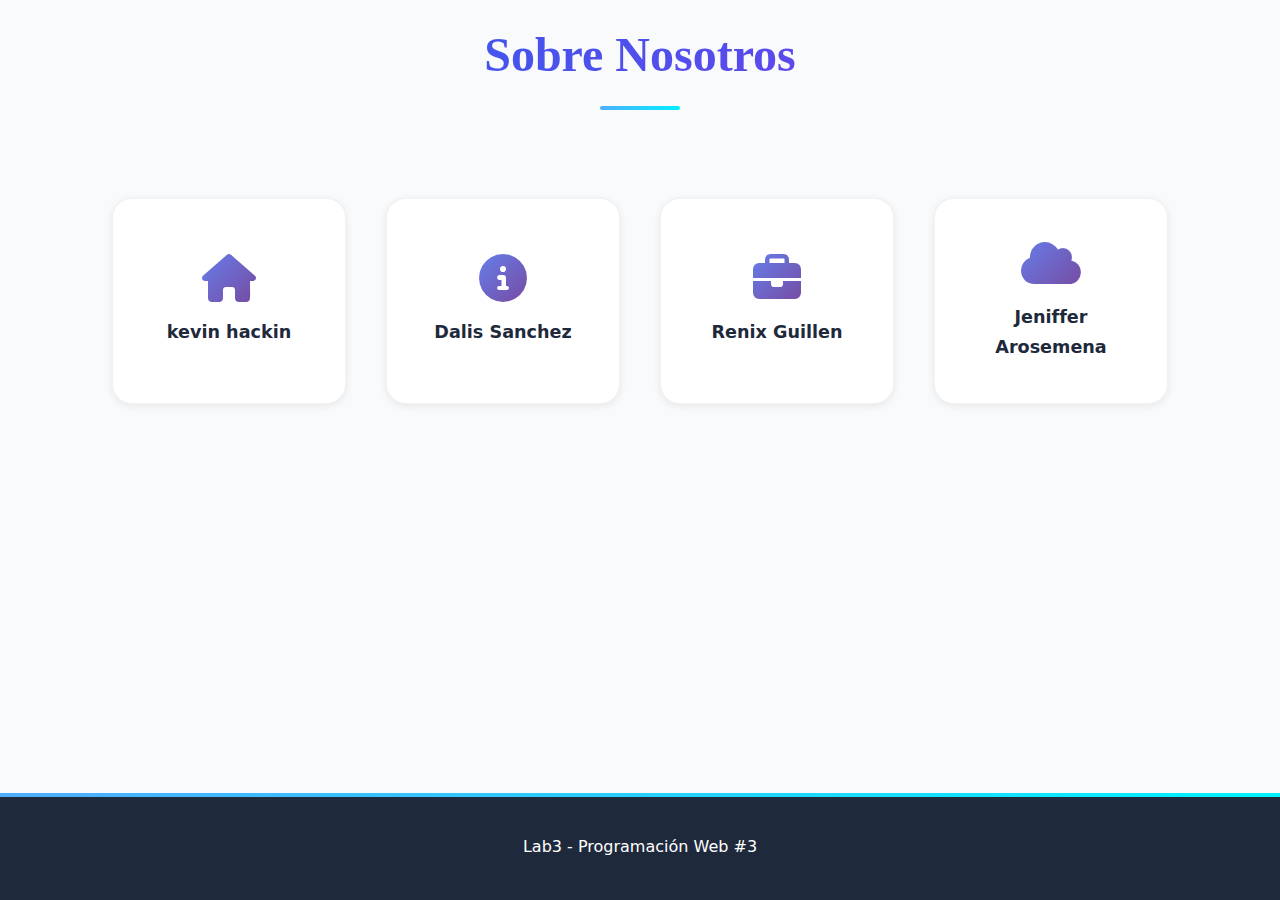
<file: nosotros.html>
<!DOCTYPE html>
<html lang="es">
<head>
    <meta charset="UTF-8">
    <meta name="viewport" content="width=device-width, initial-scale=1.0">
    <title>Viajes Virtuales</title>
    <link href="styles.css" rel="stylesheet">
    <link rel="stylesheet" href="https://cdnjs.cloudflare.com/ajax/libs/font-awesome/6.4.0/css/all.min.css">
</head>
<body>
    <div class="container">
        <h1>Sobre Nosotros</h1>
        
        <div class="buttons-container">
            <a href="pais1.html" class="btn">
                <i class="fas fa-home"></i>
                <span>kevin hackin</span>
            </a>
            
            <a href="pais2.html" class="btn">
                <i class="fas fa-info-circle"></i>
                <span>Dalis Sanchez</span>
            </a>
            
            <a href="pais3.html" class="btn">
                <i class="fas fa-briefcase"></i>
                <span>Renix Guillen</span>
            </a>
            
            <a href="pais4.html" class="btn">
              <i class="fa-solid fa-cloud"></i>
                <span>Jeniffer Arosemena</span>
            </a>
        </div>
    </div>
    
    <footer>
        <p>Lab3 - Programación Web #3</p>
    </footer>
</body>
</html>
</file>
<file: styles.css>
/* ===== VARIABLES Y ESTILOS GENERALES MODERNOS ===== */
:root {
  /* Paleta de colores moderna */
  --primary-color: #2563eb;
  --secondary-color: #7c3aed;
  --accent-color: #f59e0b;
  --success-color: #10b981;
  --light-color: #f8fafc;
  --dark-color: #1e293b;
  --text-color: #334155;
  --text-light: #64748b;
  --gradient-primary: linear-gradient(135deg, #667eea 0%, #764ba2 100%);
  --gradient-secondary: linear-gradient(135deg, #f093fb 0%, #f5576c 100%);
  --gradient-accent: linear-gradient(135deg, #4facfe 0%, #00f2fe 100%);
  
  /* Tipografía moderna */
  --font-primary: 'Inter', 'Segoe UI', system-ui, sans-serif;
  --font-heading: 'Poppins', 'Georgia', serif;
  
  /* Espaciado moderno */
  --spacing-xs: 0.5rem;
  --spacing-sm: 1rem;
  --spacing-md: 1.5rem;
  --spacing-lg: 2.5rem;
  --spacing-xl: 4rem;
  
  /* Bordes y sombras */
  --border-radius: 12px;
  --border-radius-lg: 20px;
  --shadow-sm: 0 2px 8px rgba(0,0,0,0.08);
  --shadow-md: 0 8px 25px rgba(0,0,0,0.12);
  --shadow-lg: 0 15px 40px rgba(0,0,0,0.15);
  
  /* Animaciones */
  --transition-fast: 0.2s ease;
  --transition-normal: 0.3s cubic-bezier(0.4, 0, 0.2, 1);
  --transition-slow: 0.5s cubic-bezier(0.4, 0, 0.2, 1);
}

* {
  margin: 0;
  padding: 0;
  box-sizing: border-box;
}

html {
  font-size: 16px;
  scroll-behavior: smooth;
}

body {
  font-family: var(--font-primary);
  color: var(--text-color);
  line-height: 1.7;
  background: var(--light-color);
  min-height: 100vh;
  display: flex;
  flex-direction: column;
  overflow-x: hidden;
}

.container {
  width: 90%;
  max-width: 1280px;
  margin: 0 auto;
  padding: var(--spacing-md);
  flex: 1;
}

/* ===== ENCABEZADOS MODERNOS ===== */
h1, h2, h3, h4, h5, h6 {
  font-family: var(--font-heading);
  margin-bottom: var(--spacing-sm);
  color: var(--dark-color);
  font-weight: 700;
  line-height: 1.3;
}

h1 {
  font-size: 3rem;
  text-align: center;
  margin-bottom: var(--spacing-sm);
  position: relative;
  padding-bottom: var(--spacing-md);
  background: linear-gradient(135deg, var(--primary-color), var(--secondary-color));
  -webkit-background-clip: text;
  -webkit-text-fill-color: transparent;
  background-clip: text;
}

h1::after {
  content: '';
  position: absolute;
  bottom: 0;
  left: 50%;
  transform: translateX(-50%);
  width: 80px;
  height: 4px;
  background: var(--gradient-accent);
  border-radius: 2px;
}

h2 {
  font-size: 2.25rem;
  margin-top: var(--spacing-xl);
  position: relative;
  padding-left: var(--spacing-md);
}

h2::before {
  content: '';
  position: absolute;
  left: 0;
  top: 0;
  height: 100%;
  width: 5px;
  background: var(--gradient-primary);
  border-radius: 10px;
}

h3 {
  font-size: 1.75rem;
  color: var(--dark-color);
  margin-top: var(--spacing-lg);
}

/* ===== NAVEGACIÓN MODERNA ===== */
.nav-link {
  display: inline-flex;
  align-items: center;
  background: var(--gradient-primary);
  color: white;
  padding: var(--spacing-sm) var(--spacing-lg);
  border-radius: 50px;
  text-decoration: none;
  font-weight: 600;
  transition: all var(--transition-normal);
  margin: var(--spacing-lg) 0;
  box-shadow: var(--shadow-md);
  position: relative;
  overflow: hidden;
}

.nav-link::before {
  content: '';
  position: absolute;
  top: 0;
  left: -100%;
  width: 100%;
  height: 100%;
  background: linear-gradient(90deg, transparent, rgba(255,255,255,0.2), transparent);
  transition: left var(--transition-slow);
}

.nav-link:hover {
  transform: translateY(-3px);
  box-shadow: var(--shadow-lg);
}

.nav-link:hover::before {
  left: 100%;
}

.nav-link:active {
  transform: translateY(-1px);
}

.nav-link:visited {
  color: white;
}

/* ===== BOTONES MODERNOS ===== */
.buttons-container {
  display: grid;
  grid-template-columns: repeat(auto-fit, minmax(160px, 1fr));
  gap: var(--spacing-lg);
  margin: var(--spacing-xl) 0;
  padding: var(--spacing-md);
}

.btn {
  display: flex;
  flex-direction: column;
  align-items: center;
  justify-content: center;
  background: white;
  color: var(--dark-color);
  text-decoration: none;
  padding: var(--spacing-lg);
  border-radius: var(--border-radius-lg);
  transition: all var(--transition-normal);
  box-shadow: var(--shadow-sm);
  border: 1px solid rgba(0,0,0,0.05);
  position: relative;
  overflow: hidden;
  min-height: 180px;
}

.btn::before {
  content: '';
  position: absolute;
  top: 0;
  left: 0;
  right: 0;
  height: 4px;
  background: var(--gradient-primary);
  transform: scaleX(0);
  transition: transform var(--transition-normal);
}

.btn:hover {
  transform: translateY(-8px);
  box-shadow: var(--shadow-lg);
}

.btn:hover::before {
  transform: scaleX(1);
}

.btn:active {
  transform: translateY(-4px);
}

.btn i {
  font-size: 3rem;
  margin-bottom: var(--spacing-sm);
  background: var(--gradient-primary);
  -webkit-background-clip: text;
  -webkit-text-fill-color: transparent;
  background-clip: text;
  transition: transform var(--transition-normal);
}

.btn:hover i {
  transform: scale(1.1) rotate(5deg);
}

.btn span {
  font-weight: 700;
  font-size: 1.1rem;
  text-align: center;
}

/* ===== HEADER MODERNO ===== */
.header {
  text-align: center;
  margin-bottom: var(--spacing-xl);
  padding: var(--spacing-xl);
  background: white;
  border-radius: var(--border-radius-lg);
  box-shadow: var(--shadow-md);
  position: relative;
  overflow: hidden;
}

.header::before {
  content: '';
  position: absolute;
  top: 0;
  left: 0;
  right: 0;
  height: 6px;
  background: var(--gradient-primary);
}

.subtitle {
  font-size: 1.4rem;
  color: var(--primary-color);
  margin-bottom: var(--spacing-md);
  font-weight: 600;
  letter-spacing: -0.5px;
}

/* ===== CONTENIDO PRINCIPAL MODERNO ===== */
.content {
  background: white;
  padding: var(--spacing-xl);
  border-radius: var(--border-radius-lg);
  box-shadow: var(--shadow-md);
  margin-bottom: var(--spacing-xl);
  position: relative;
}

.content::before {
  content: '';
  position: absolute;
  top: 0;
  left: 0;
  width: 100%;
  height: 4px;
  background: var(--gradient-accent);
  border-radius: var(--border-radius-lg) var(--border-radius-lg) 0 0;
}

.content p {
  margin-bottom: var(--spacing-md);
  text-align: justify;
  font-size: 1.1rem;
}

/* ===== LISTAS MODERNAS ===== */
.prices-list, .places-list {
  margin: var(--spacing-xl) 0;
  padding: var(--spacing-lg);
  background: linear-gradient(135deg, #f8fafc 0%, #f1f5f9 100%);
  border-radius: var(--border-radius-lg);
  border-left: 6px solid var(--primary-color);
  box-shadow: var(--shadow-sm);
}

.prices-list h3, .places-list h3 {
  color: var(--dark-color);
  margin-bottom: var(--spacing-lg);
  display: flex;
  align-items: center;
  gap: var(--spacing-sm);
  font-size: 1.5rem;
}

.prices-list h3::before, .places-list h3::before {
  content: '';
  display: block;
  width: 8px;
  height: 30px;
  background: var(--gradient-accent);
  border-radius: 4px;
}

.prices-list ul, .places-list ul {
  list-style-type: none;
  display: grid;
  gap: var(--spacing-sm);
}

.prices-list li, .places-list li {
  padding: var(--spacing-sm);
  display: flex;
  align-items: flex-start;
  background: white;
  border-radius: var(--border-radius);
  transition: transform var(--transition-fast);
  border: 1px solid rgba(0,0,0,0.05);
}

.prices-list li:hover, .places-list li:hover {
  transform: translateX(8px);
}

.prices-list li i, .places-list li i {
  color: var(--primary-color);
  margin-right: var(--spacing-sm);
  min-width: 24px;
  font-size: 1.2rem;
}

/* ===== IMÁGENES MODERNAS ===== */
.image-container {
  margin: var(--spacing-xl) 0;
  text-align: center;
  position: relative;
}

.image-container::before {
  content: '';
  position: absolute;
  top: -10px;
  left: -10px;
  right: -10px;
  bottom: -10px;
  background: var(--gradient-primary);
  border-radius: var(--border-radius-lg);
  z-index: -1;
  opacity: 0.1;
}

.image-container img {
  max-width: 100%;
  height: auto;
  border-radius: var(--border-radius);
  box-shadow: var(--shadow-lg);
  transition: all var(--transition-normal);
  filter: brightness(0.95) contrast(1.05);
}

.image-container img:hover {
  transform: scale(1.02);
  filter: brightness(1) contrast(1.1);
  box-shadow: 0 20px 40px rgba(0,0,0,0.2);
}

/* ===== VIDEO MODERNO ===== */
.video-container {
  margin: var(--spacing-xl) 0;
  text-align: center;
  position: relative;
}

.video-container::before {
  content: '';
  position: absolute;
  top: -15px;
  left: -15px;
  right: -15px;
  bottom: -15px;
  background: var(--gradient-secondary);
  border-radius: var(--border-radius-lg);
  z-index: -1;
  opacity: 0.1;
}

.video-responsive {
  position: relative;
  padding-bottom: 56.25%;
  height: 0;
  overflow: hidden;
  border-radius: var(--border-radius-lg);
  box-shadow: var(--shadow-lg);
  background: var(--dark-color);
}

.video-responsive iframe {
  position: absolute;
  top: 0;
  left: 0;
  width: 100%;
  height: 100%;
  border: none;
  border-radius: var(--border-radius-lg);
}

/* ===== BOTÓN VOLVER MODERNO ===== */
.btn-back {
  display: inline-flex;
  align-items: center;
  gap: var(--spacing-sm);
  background: var(--gradient-primary);
  color: white;
  padding: var(--spacing-md) var(--spacing-lg);
  border-radius: 50px;
  text-decoration: none;
  font-weight: 600;
  transition: all var(--transition-normal);
  margin-top: var(--spacing-lg);
  box-shadow: var(--shadow-md);
  position: relative;
  overflow: hidden;
}

.btn-back::before {
  content: '';
  position: absolute;
  top: 0;
  left: -100%;
  width: 100%;
  height: 100%;
  background: linear-gradient(90deg, transparent, rgba(255,255,255,0.3), transparent);
  transition: left var(--transition-slow);
}

.btn-back:hover {
  transform: translateX(-8px);
  box-shadow: var(--shadow-lg);
}

.btn-back:hover::before {
  left: 100%;
}

.btn-back i {
  transition: transform var(--transition-normal);
}

.btn-back:hover i {
  transform: translateX(-3px);
}

/* ===== PIE DE PÁGINA MODERNO ===== */
footer {
  background: var(--dark-color);
  color: white;
  text-align: center;
  padding: var(--spacing-lg);
  margin-top: auto;
  position: relative;
  overflow: hidden;
}

footer::before {
  content: '';
  position: absolute;
  top: 0;
  left: 0;
  right: 0;
  height: 4px;
  background: var(--gradient-accent);
}

/* ===== FONDOS ESPECÍFICOS MODERNOS ===== */

/* Index - Fondo principal moderno */
body.index {
  background: linear-gradient(135deg, #f5f7fa 0%, #c3cfe2 100%);
  position: relative;
}

body.index::before {
  content: '';
  position: fixed;
  top: 0;
  left: 0;
  width: 100%;
  height: 100%;
  background: 
    radial-gradient(circle at 20% 80%, rgba(120, 119, 198, 0.1) 0%, transparent 50%),
    radial-gradient(circle at 80% 20%, rgba(255, 119, 198, 0.1) 0%, transparent 50%),
    radial-gradient(circle at 40% 40%, rgba(120, 219, 255, 0.1) 0%, transparent 50%);
  z-index: -1;
}

/* Nosotros - Fondo diferente moderno */
body.nosotros {
  background: linear-gradient(135deg, #a1c4fd 0%, #c2e9fb 100%);
  position: relative;
}

body.nosotros::before {
  content: '';
  position: fixed;
  top: 0;
  left: 0;
  width: 100%;
  height: 100%;
  background: 
    radial-gradient(circle at 10% 20%, rgba(255, 255, 255, 0.2) 0%, transparent 40%),
    radial-gradient(circle at 90% 80%, rgba(255, 255, 255, 0.2) 0%, transparent 40%);
  z-index: -1;
}

/* Egipto - Fondo con temática egipcia moderna */
body.egipto {
  background: linear-gradient(135deg, #f6d365 0%, #fda085 100%);
  position: relative;
}

body.egipto::before {
  content: '';
  position: fixed;
  top: 0;
  left: 0;
  width: 100%;
  height: 100%;
  background: 
    radial-gradient(circle at 70% 30%, rgba(255, 215, 0, 0.1) 0%, transparent 30%),
    radial-gradient(circle at 30% 70%, rgba(205, 127, 50, 0.1) 0%, transparent 30%);
  z-index: -1;
}

/* Panamá - Fondo con temática panameña moderna */
body.panama {
  background: linear-gradient(135deg, #4facfe 0%, #00f2fe 100%);
  position: relative;
}

body.panama::before {
  content: '';
  position: fixed;
  top: 0;
  left: 0;
  width: 100%;
  height: 100%;
  background: 
    radial-gradient(circle at 25% 25%, rgba(255, 255, 255, 0.3) 0%, transparent 40%),
    radial-gradient(circle at 75% 75%, rgba(255, 255, 255, 0.2) 0%, transparent 40%);
  z-index: -1;
}

/* New York - Fondo con temática neoyorquina moderna */
body.newyork {
  background: linear-gradient(135deg, #667eea 0%, #764ba2 100%);
  position: relative;
}

body.newyork::before {
  content: '';
  position: fixed;
  top: 0;
  left: 0;
  width: 100%;
  height: 100%;
  background: 
    radial-gradient(circle at 10% 10%, rgba(255, 255, 255, 0.1) 0%, transparent 30%),
    radial-gradient(circle at 90% 90%, rgba(255, 255, 255, 0.1) 0%, transparent 30%);
  z-index: -1;
}

/* Tailandia - Fondo con temática tailandesa moderna */
body.tailandia {
  background: linear-gradient(135deg, #f093fb 0%, #f5576c 100%);
  position: relative;
}

body.tailandia::before {
  content: '';
  position: fixed;
  top: 0;
  left: 0;
  width: 100%;
  height: 100%;
  background: 
    radial-gradient(circle at 60% 40%, rgba(255, 255, 255, 0.2) 0%, transparent 40%),
    radial-gradient(circle at 40% 60%, rgba(255, 255, 255, 0.1) 0%, transparent 40%);
  z-index: -1;
}

/* ===== DISEÑO RESPONSIVO MODERNO ===== */
@media (max-width: 1024px) {
  .buttons-container {
    grid-template-columns: repeat(auto-fit, minmax(140px, 1fr));
    gap: var(--spacing-md);
  }
  
  h1 {
    font-size: 2.5rem;
  }
  
  h2 {
    font-size: 2rem;
  }
}

@media (max-width: 768px) {
  html {
    font-size: 14px;
  }
  
  .container {
    width: 95%;
    padding: var(--spacing-sm);
  }
  
  h1 {
    font-size: 2.25rem;
  }
  
  h2 {
    font-size: 1.75rem;
  }
  
  .buttons-container {
    grid-template-columns: repeat(2, 1fr);
    gap: var(--spacing-sm);
  }
  
  .btn {
    min-height: 160px;
    padding: var(--spacing-md);
  }
  
  .content {
    padding: var(--spacing-lg);
  }
  
  .header {
    padding: var(--spacing-lg);
  }
}

@media (max-width: 480px) {
  .buttons-container {
    grid-template-columns: 1fr;
    gap: var(--spacing-sm);
  }
  
  .btn {
    min-height: 140px;
    flex-direction: row;
    justify-content: flex-start;
    text-align: left;
    padding: var(--spacing-lg);
  }
  
  .btn i {
    margin-right: var(--spacing-md);
    margin-bottom: 0;
  }
  
  h1 {
    font-size: 2rem;
  }
  
  h2 {
    font-size: 1.5rem;
  }
  
  .nav-link, .btn-back {
    width: 100%;
    justify-content: center;
  }
}

/* ===== ANIMACIONES ADICIONALES ===== */
@keyframes float {
  0%, 100% { transform: translateY(0); }
  50% { transform: translateY(-10px); }
}

.floating {
  animation: float 3s ease-in-out infinite;
}

/* Scroll suave mejorado */
html {
  scroll-behavior: smooth;
}

/* Mejoras de accesibilidad */
@media (prefers-reduced-motion: reduce) {
  * {
    animation-duration: 0.01ms !important;
    animation-iteration-count: 1 !important;
    transition-duration: 0.01ms !important;
  }
}

/* Focus visible para accesibilidad */
button:focus-visible,
a:focus-visible {
  outline: 3px solid var(--accent-color);
  outline-offset: 2px;
}
</file>
